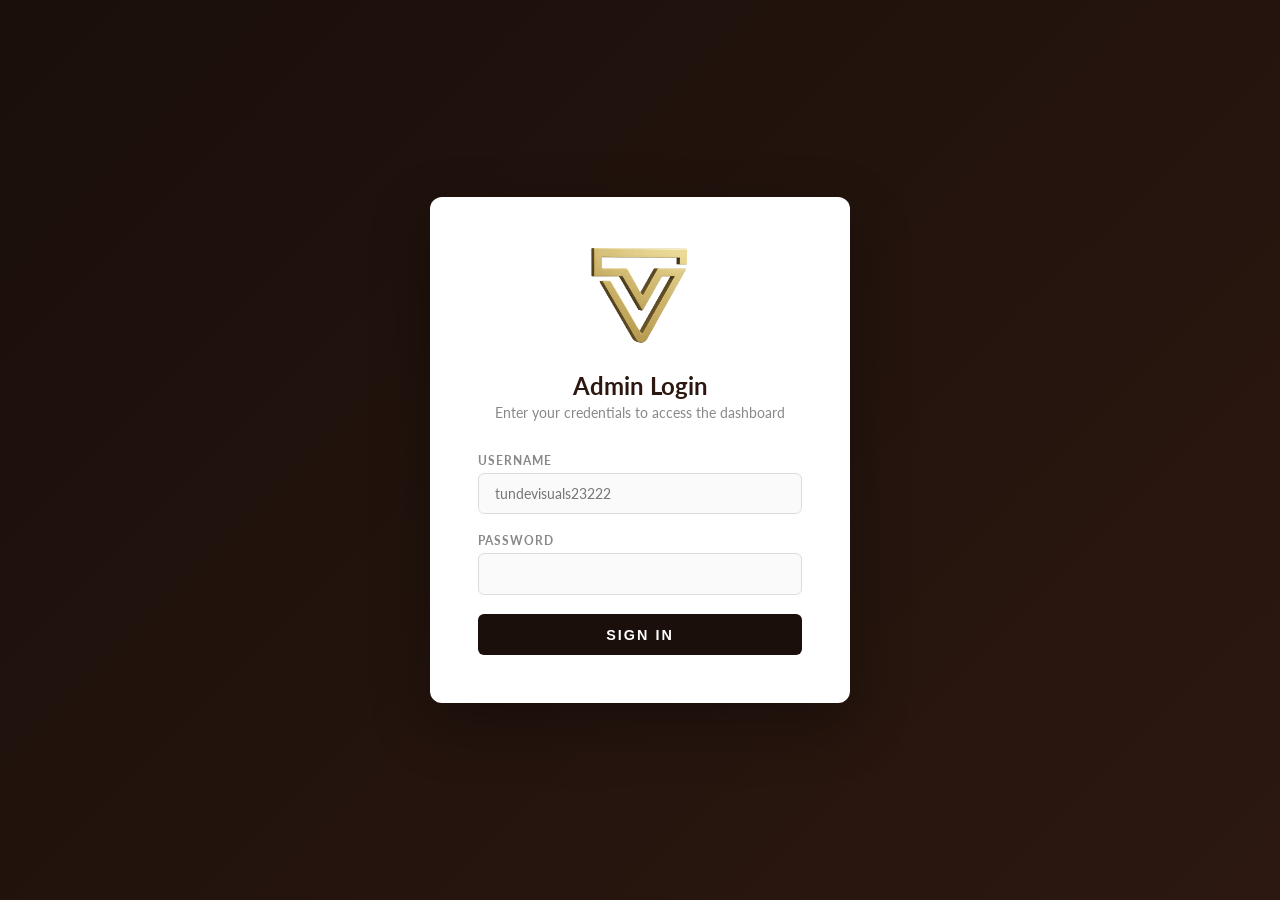
<file: admin/index.html>
<!DOCTYPE html>
<html lang="en">
<head>
  <meta charset="UTF-8">
  <meta name="viewport" content="width=device-width, initial-scale=1.0">
  <title>Admin Login | Tunde Visuals</title>
  <link rel="preconnect" href="https://fonts.googleapis.com">
  <link rel="preconnect" href="https://fonts.gstatic.com" crossorigin>
  <link href="https://fonts.googleapis.com/css2?family=Lato:wght@300;400;700;900&display=swap" rel="stylesheet">
  <link rel="stylesheet" href="css/admin.css">
</head>
<body>
  <div class="admin-login">
    <div class="login-card">
      <div class="login-logo">
        <img src="../LOGO%20PNG.PNG" alt="Tunde Visuals">
      </div>
      <h1>Admin Login</h1>
      <p class="login-sub">Enter your credentials to access the dashboard</p>
      <form id="loginForm">
        <div class="form-group">
          <label for="username">Username</label>
          <input type="text" id="username" name="username" required placeholder="tundevisuals23222">
        </div>
        <div class="form-group">
          <label for="password">Password</label>
          <input type="password" id="password" name="password" required>
        </div>
        <div class="form-error" id="loginError">Invalid credentials</div>
        <button type="submit" class="login-btn">Sign In</button>
      </form>
    </div>
  </div>
  <script>
/**
 * [js-sha256]{@link https://github.com/emn178/js-sha256}
 *
 * @version 0.11.0
 * @author Chen, Yi-Cyuan [emn178@gmail.com]
 * @copyright Chen, Yi-Cyuan 2014-2024
 * @license MIT
 */
/*jslint bitwise: true */
(function () {
  'use strict';

  var ERROR = 'input is invalid type';
  var WINDOW = typeof window === 'object';
  var root = WINDOW ? window : {};
  if (root.JS_SHA256_NO_WINDOW) {
    WINDOW = false;
  }
  var WEB_WORKER = !WINDOW && typeof self === 'object';
  var NODE_JS = !root.JS_SHA256_NO_NODE_JS && typeof process === 'object' && process.versions && process.versions.node;
  if (NODE_JS) {
    root = global;
  } else if (WEB_WORKER) {
    root = self;
  }
  var COMMON_JS = !root.JS_SHA256_NO_COMMON_JS && typeof module === 'object' && module.exports;
  var AMD = typeof define === 'function' && define.amd;
  var ARRAY_BUFFER = !root.JS_SHA256_NO_ARRAY_BUFFER && typeof ArrayBuffer !== 'undefined';
  var HEX_CHARS = '0123456789abcdef'.split('');
  var EXTRA = [-2147483648, 8388608, 32768, 128];
  var SHIFT = [24, 16, 8, 0];
  var K = [
    0x428a2f98, 0x71374491, 0xb5c0fbcf, 0xe9b5dba5, 0x3956c25b, 0x59f111f1, 0x923f82a4, 0xab1c5ed5,
    0xd807aa98, 0x12835b01, 0x243185be, 0x550c7dc3, 0x72be5d74, 0x80deb1fe, 0x9bdc06a7, 0xc19bf174,
    0xe49b69c1, 0xefbe4786, 0x0fc19dc6, 0x240ca1cc, 0x2de92c6f, 0x4a7484aa, 0x5cb0a9dc, 0x76f988da,
    0x983e5152, 0xa831c66d, 0xb00327c8, 0xbf597fc7, 0xc6e00bf3, 0xd5a79147, 0x06ca6351, 0x14292967,
    0x27b70a85, 0x2e1b2138, 0x4d2c6dfc, 0x53380d13, 0x650a7354, 0x766a0abb, 0x81c2c92e, 0x92722c85,
    0xa2bfe8a1, 0xa81a664b, 0xc24b8b70, 0xc76c51a3, 0xd192e819, 0xd6990624, 0xf40e3585, 0x106aa070,
    0x19a4c116, 0x1e376c08, 0x2748774c, 0x34b0bcb5, 0x391c0cb3, 0x4ed8aa4a, 0x5b9cca4f, 0x682e6ff3,
    0x748f82ee, 0x78a5636f, 0x84c87814, 0x8cc70208, 0x90befffa, 0xa4506ceb, 0xbef9a3f7, 0xc67178f2
  ];
  var OUTPUT_TYPES = ['hex', 'array', 'digest', 'arrayBuffer'];

  var blocks = [];

  if (root.JS_SHA256_NO_NODE_JS || !Array.isArray) {
    Array.isArray = function (obj) {
      return Object.prototype.toString.call(obj) === '[object Array]';
    };
  }

  if (ARRAY_BUFFER && (root.JS_SHA256_NO_ARRAY_BUFFER_IS_VIEW || !ArrayBuffer.isView)) {
    ArrayBuffer.isView = function (obj) {
      return typeof obj === 'object' && obj.buffer && obj.buffer.constructor === ArrayBuffer;
    };
  }

  var createOutputMethod = function (outputType, is224) {
    return function (message) {
      return new Sha256(is224, true).update(message)[outputType]();
    };
  };

  var createMethod = function (is224) {
    var method = createOutputMethod('hex', is224);
    if (NODE_JS) {
      method = nodeWrap(method, is224);
    }
    method.create = function () {
      return new Sha256(is224);
    };
    method.update = function (message) {
      return method.create().update(message);
    };
    for (var i = 0; i < OUTPUT_TYPES.length; ++i) {
      var type = OUTPUT_TYPES[i];
      method[type] = createOutputMethod(type, is224);
    }
    return method;
  };

  var nodeWrap = function (method, is224) {
    var crypto = require('crypto')
    var Buffer = require('buffer').Buffer;
    var algorithm = is224 ? 'sha224' : 'sha256';
    var bufferFrom;
    if (Buffer.from && !root.JS_SHA256_NO_BUFFER_FROM) {
      bufferFrom = Buffer.from;
    } else {
      bufferFrom = function (message) {
        return new Buffer(message);
      };
    }
    var nodeMethod = function (message) {
      if (typeof message === 'string') {
        return crypto.createHash(algorithm).update(message, 'utf8').digest('hex');
      } else {
        if (message === null || message === undefined) {
          throw new Error(ERROR);
        } else if (message.constructor === ArrayBuffer) {
          message = new Uint8Array(message);
        }
      }
      if (Array.isArray(message) || ArrayBuffer.isView(message) ||
        message.constructor === Buffer) {
        return crypto.createHash(algorithm).update(bufferFrom(message)).digest('hex');
      } else {
        return method(message);
      }
    };
    return nodeMethod;
  };

  var createHmacOutputMethod = function (outputType, is224) {
    return function (key, message) {
      return new HmacSha256(key, is224, true).update(message)[outputType]();
    };
  };

  var createHmacMethod = function (is224) {
    var method = createHmacOutputMethod('hex', is224);
    method.create = function (key) {
      return new HmacSha256(key, is224);
    };
    method.update = function (key, message) {
      return method.create(key).update(message);
    };
    for (var i = 0; i < OUTPUT_TYPES.length; ++i) {
      var type = OUTPUT_TYPES[i];
      method[type] = createHmacOutputMethod(type, is224);
    }
    return method;
  };

  function Sha256(is224, sharedMemory) {
    if (sharedMemory) {
      blocks[0] = blocks[16] = blocks[1] = blocks[2] = blocks[3] =
        blocks[4] = blocks[5] = blocks[6] = blocks[7] =
        blocks[8] = blocks[9] = blocks[10] = blocks[11] =
        blocks[12] = blocks[13] = blocks[14] = blocks[15] = 0;
      this.blocks = blocks;
    } else {
      this.blocks = [0, 0, 0, 0, 0, 0, 0, 0, 0, 0, 0, 0, 0, 0, 0, 0, 0];
    }

    if (is224) {
      this.h0 = 0xc1059ed8;
      this.h1 = 0x367cd507;
      this.h2 = 0x3070dd17;
      this.h3 = 0xf70e5939;
      this.h4 = 0xffc00b31;
      this.h5 = 0x68581511;
      this.h6 = 0x64f98fa7;
      this.h7 = 0xbefa4fa4;
    } else { // 256
      this.h0 = 0x6a09e667;
      this.h1 = 0xbb67ae85;
      this.h2 = 0x3c6ef372;
      this.h3 = 0xa54ff53a;
      this.h4 = 0x510e527f;
      this.h5 = 0x9b05688c;
      this.h6 = 0x1f83d9ab;
      this.h7 = 0x5be0cd19;
    }

    this.block = this.start = this.bytes = this.hBytes = 0;
    this.finalized = this.hashed = false;
    this.first = true;
    this.is224 = is224;
  }

  Sha256.prototype.update = function (message) {
    if (this.finalized) {
      return;
    }
    var notString, type = typeof message;
    if (type !== 'string') {
      if (type === 'object') {
        if (message === null) {
          throw new Error(ERROR);
        } else if (ARRAY_BUFFER && message.constructor === ArrayBuffer) {
          message = new Uint8Array(message);
        } else if (!Array.isArray(message)) {
          if (!ARRAY_BUFFER || !ArrayBuffer.isView(message)) {
            throw new Error(ERROR);
          }
        }
      } else {
        throw new Error(ERROR);
      }
      notString = true;
    }
    var code, index = 0, i, length = message.length, blocks = this.blocks;
    while (index < length) {
      if (this.hashed) {
        this.hashed = false;
        blocks[0] = this.block;
        this.block = blocks[16] = blocks[1] = blocks[2] = blocks[3] =
          blocks[4] = blocks[5] = blocks[6] = blocks[7] =
          blocks[8] = blocks[9] = blocks[10] = blocks[11] =
          blocks[12] = blocks[13] = blocks[14] = blocks[15] = 0;
      }

      if (notString) {
        for (i = this.start; index < length && i < 64; ++index) {
          blocks[i >>> 2] |= message[index] << SHIFT[i++ & 3];
        }
      } else {
        for (i = this.start; index < length && i < 64; ++index) {
          code = message.charCodeAt(index);
          if (code < 0x80) {
            blocks[i >>> 2] |= code << SHIFT[i++ & 3];
          } else if (code < 0x800) {
            blocks[i >>> 2] |= (0xc0 | (code >>> 6)) << SHIFT[i++ & 3];
            blocks[i >>> 2] |= (0x80 | (code & 0x3f)) << SHIFT[i++ & 3];
          } else if (code < 0xd800 || code >= 0xe000) {
            blocks[i >>> 2] |= (0xe0 | (code >>> 12)) << SHIFT[i++ & 3];
            blocks[i >>> 2] |= (0x80 | ((code >>> 6) & 0x3f)) << SHIFT[i++ & 3];
            blocks[i >>> 2] |= (0x80 | (code & 0x3f)) << SHIFT[i++ & 3];
          } else {
            code = 0x10000 + (((code & 0x3ff) << 10) | (message.charCodeAt(++index) & 0x3ff));
            blocks[i >>> 2] |= (0xf0 | (code >>> 18)) << SHIFT[i++ & 3];
            blocks[i >>> 2] |= (0x80 | ((code >>> 12) & 0x3f)) << SHIFT[i++ & 3];
            blocks[i >>> 2] |= (0x80 | ((code >>> 6) & 0x3f)) << SHIFT[i++ & 3];
            blocks[i >>> 2] |= (0x80 | (code & 0x3f)) << SHIFT[i++ & 3];
          }
        }
      }

      this.lastByteIndex = i;
      this.bytes += i - this.start;
      if (i >= 64) {
        this.block = blocks[16];
        this.start = i - 64;
        this.hash();
        this.hashed = true;
      } else {
        this.start = i;
      }
    }
    if (this.bytes > 4294967295) {
      this.hBytes += this.bytes / 4294967296 << 0;
      this.bytes = this.bytes % 4294967296;
    }
    return this;
  };

  Sha256.prototype.finalize = function () {
    if (this.finalized) {
      return;
    }
    this.finalized = true;
    var blocks = this.blocks, i = this.lastByteIndex;
    blocks[16] = this.block;
    blocks[i >>> 2] |= EXTRA[i & 3];
    this.block = blocks[16];
    if (i >= 56) {
      if (!this.hashed) {
        this.hash();
      }
      blocks[0] = this.block;
      blocks[16] = blocks[1] = blocks[2] = blocks[3] =
        blocks[4] = blocks[5] = blocks[6] = blocks[7] =
        blocks[8] = blocks[9] = blocks[10] = blocks[11] =
        blocks[12] = blocks[13] = blocks[14] = blocks[15] = 0;
    }
    blocks[14] = this.hBytes << 3 | this.bytes >>> 29;
    blocks[15] = this.bytes << 3;
    this.hash();
  };

  Sha256.prototype.hash = function () {
    var a = this.h0, b = this.h1, c = this.h2, d = this.h3, e = this.h4, f = this.h5, g = this.h6,
      h = this.h7, blocks = this.blocks, j, s0, s1, maj, t1, t2, ch, ab, da, cd, bc;

    for (j = 16; j < 64; ++j) {
      // rightrotate
      t1 = blocks[j - 15];
      s0 = ((t1 >>> 7) | (t1 << 25)) ^ ((t1 >>> 18) | (t1 << 14)) ^ (t1 >>> 3);
      t1 = blocks[j - 2];
      s1 = ((t1 >>> 17) | (t1 << 15)) ^ ((t1 >>> 19) | (t1 << 13)) ^ (t1 >>> 10);
      blocks[j] = blocks[j - 16] + s0 + blocks[j - 7] + s1 << 0;
    }

    bc = b & c;
    for (j = 0; j < 64; j += 4) {
      if (this.first) {
        if (this.is224) {
          ab = 300032;
          t1 = blocks[0] - 1413257819;
          h = t1 - 150054599 << 0;
          d = t1 + 24177077 << 0;
        } else {
          ab = 704751109;
          t1 = blocks[0] - 210244248;
          h = t1 - 1521486534 << 0;
          d = t1 + 143694565 << 0;
        }
        this.first = false;
      } else {
        s0 = ((a >>> 2) | (a << 30)) ^ ((a >>> 13) | (a << 19)) ^ ((a >>> 22) | (a << 10));
        s1 = ((e >>> 6) | (e << 26)) ^ ((e >>> 11) | (e << 21)) ^ ((e >>> 25) | (e << 7));
        ab = a & b;
        maj = ab ^ (a & c) ^ bc;
        ch = (e & f) ^ (~e & g);
        t1 = h + s1 + ch + K[j] + blocks[j];
        t2 = s0 + maj;
        h = d + t1 << 0;
        d = t1 + t2 << 0;
      }
      s0 = ((d >>> 2) | (d << 30)) ^ ((d >>> 13) | (d << 19)) ^ ((d >>> 22) | (d << 10));
      s1 = ((h >>> 6) | (h << 26)) ^ ((h >>> 11) | (h << 21)) ^ ((h >>> 25) | (h << 7));
      da = d & a;
      maj = da ^ (d & b) ^ ab;
      ch = (h & e) ^ (~h & f);
      t1 = g + s1 + ch + K[j + 1] + blocks[j + 1];
      t2 = s0 + maj;
      g = c + t1 << 0;
      c = t1 + t2 << 0;
      s0 = ((c >>> 2) | (c << 30)) ^ ((c >>> 13) | (c << 19)) ^ ((c >>> 22) | (c << 10));
      s1 = ((g >>> 6) | (g << 26)) ^ ((g >>> 11) | (g << 21)) ^ ((g >>> 25) | (g << 7));
      cd = c & d;
      maj = cd ^ (c & a) ^ da;
      ch = (g & h) ^ (~g & e);
      t1 = f + s1 + ch + K[j + 2] + blocks[j + 2];
      t2 = s0 + maj;
      f = b + t1 << 0;
      b = t1 + t2 << 0;
      s0 = ((b >>> 2) | (b << 30)) ^ ((b >>> 13) | (b << 19)) ^ ((b >>> 22) | (b << 10));
      s1 = ((f >>> 6) | (f << 26)) ^ ((f >>> 11) | (f << 21)) ^ ((f >>> 25) | (f << 7));
      bc = b & c;
      maj = bc ^ (b & d) ^ cd;
      ch = (f & g) ^ (~f & h);
      t1 = e + s1 + ch + K[j + 3] + blocks[j + 3];
      t2 = s0 + maj;
      e = a + t1 << 0;
      a = t1 + t2 << 0;
      this.chromeBugWorkAround = true;
    }

    this.h0 = this.h0 + a << 0;
    this.h1 = this.h1 + b << 0;
    this.h2 = this.h2 + c << 0;
    this.h3 = this.h3 + d << 0;
    this.h4 = this.h4 + e << 0;
    this.h5 = this.h5 + f << 0;
    this.h6 = this.h6 + g << 0;
    this.h7 = this.h7 + h << 0;
  };

  Sha256.prototype.hex = function () {
    this.finalize();

    var h0 = this.h0, h1 = this.h1, h2 = this.h2, h3 = this.h3, h4 = this.h4, h5 = this.h5,
      h6 = this.h6, h7 = this.h7;

    var hex = HEX_CHARS[(h0 >>> 28) & 0x0F] + HEX_CHARS[(h0 >>> 24) & 0x0F] +
      HEX_CHARS[(h0 >>> 20) & 0x0F] + HEX_CHARS[(h0 >>> 16) & 0x0F] +
      HEX_CHARS[(h0 >>> 12) & 0x0F] + HEX_CHARS[(h0 >>> 8) & 0x0F] +
      HEX_CHARS[(h0 >>> 4) & 0x0F] + HEX_CHARS[h0 & 0x0F] +
      HEX_CHARS[(h1 >>> 28) & 0x0F] + HEX_CHARS[(h1 >>> 24) & 0x0F] +
      HEX_CHARS[(h1 >>> 20) & 0x0F] + HEX_CHARS[(h1 >>> 16) & 0x0F] +
      HEX_CHARS[(h1 >>> 12) & 0x0F] + HEX_CHARS[(h1 >>> 8) & 0x0F] +
      HEX_CHARS[(h1 >>> 4) & 0x0F] + HEX_CHARS[h1 & 0x0F] +
      HEX_CHARS[(h2 >>> 28) & 0x0F] + HEX_CHARS[(h2 >>> 24) & 0x0F] +
      HEX_CHARS[(h2 >>> 20) & 0x0F] + HEX_CHARS[(h2 >>> 16) & 0x0F] +
      HEX_CHARS[(h2 >>> 12) & 0x0F] + HEX_CHARS[(h2 >>> 8) & 0x0F] +
      HEX_CHARS[(h2 >>> 4) & 0x0F] + HEX_CHARS[h2 & 0x0F] +
      HEX_CHARS[(h3 >>> 28) & 0x0F] + HEX_CHARS[(h3 >>> 24) & 0x0F] +
      HEX_CHARS[(h3 >>> 20) & 0x0F] + HEX_CHARS[(h3 >>> 16) & 0x0F] +
      HEX_CHARS[(h3 >>> 12) & 0x0F] + HEX_CHARS[(h3 >>> 8) & 0x0F] +
      HEX_CHARS[(h3 >>> 4) & 0x0F] + HEX_CHARS[h3 & 0x0F] +
      HEX_CHARS[(h4 >>> 28) & 0x0F] + HEX_CHARS[(h4 >>> 24) & 0x0F] +
      HEX_CHARS[(h4 >>> 20) & 0x0F] + HEX_CHARS[(h4 >>> 16) & 0x0F] +
      HEX_CHARS[(h4 >>> 12) & 0x0F] + HEX_CHARS[(h4 >>> 8) & 0x0F] +
      HEX_CHARS[(h4 >>> 4) & 0x0F] + HEX_CHARS[h4 & 0x0F] +
      HEX_CHARS[(h5 >>> 28) & 0x0F] + HEX_CHARS[(h5 >>> 24) & 0x0F] +
      HEX_CHARS[(h5 >>> 20) & 0x0F] + HEX_CHARS[(h5 >>> 16) & 0x0F] +
      HEX_CHARS[(h5 >>> 12) & 0x0F] + HEX_CHARS[(h5 >>> 8) & 0x0F] +
      HEX_CHARS[(h5 >>> 4) & 0x0F] + HEX_CHARS[h5 & 0x0F] +
      HEX_CHARS[(h6 >>> 28) & 0x0F] + HEX_CHARS[(h6 >>> 24) & 0x0F] +
      HEX_CHARS[(h6 >>> 20) & 0x0F] + HEX_CHARS[(h6 >>> 16) & 0x0F] +
      HEX_CHARS[(h6 >>> 12) & 0x0F] + HEX_CHARS[(h6 >>> 8) & 0x0F] +
      HEX_CHARS[(h6 >>> 4) & 0x0F] + HEX_CHARS[h6 & 0x0F];
    if (!this.is224) {
      hex += HEX_CHARS[(h7 >>> 28) & 0x0F] + HEX_CHARS[(h7 >>> 24) & 0x0F] +
        HEX_CHARS[(h7 >>> 20) & 0x0F] + HEX_CHARS[(h7 >>> 16) & 0x0F] +
        HEX_CHARS[(h7 >>> 12) & 0x0F] + HEX_CHARS[(h7 >>> 8) & 0x0F] +
        HEX_CHARS[(h7 >>> 4) & 0x0F] + HEX_CHARS[h7 & 0x0F];
    }
    return hex;
  };

  Sha256.prototype.toString = Sha256.prototype.hex;

  Sha256.prototype.digest = function () {
    this.finalize();

    var h0 = this.h0, h1 = this.h1, h2 = this.h2, h3 = this.h3, h4 = this.h4, h5 = this.h5,
      h6 = this.h6, h7 = this.h7;

    var arr = [
      (h0 >>> 24) & 0xFF, (h0 >>> 16) & 0xFF, (h0 >>> 8) & 0xFF, h0 & 0xFF,
      (h1 >>> 24) & 0xFF, (h1 >>> 16) & 0xFF, (h1 >>> 8) & 0xFF, h1 & 0xFF,
      (h2 >>> 24) & 0xFF, (h2 >>> 16) & 0xFF, (h2 >>> 8) & 0xFF, h2 & 0xFF,
      (h3 >>> 24) & 0xFF, (h3 >>> 16) & 0xFF, (h3 >>> 8) & 0xFF, h3 & 0xFF,
      (h4 >>> 24) & 0xFF, (h4 >>> 16) & 0xFF, (h4 >>> 8) & 0xFF, h4 & 0xFF,
      (h5 >>> 24) & 0xFF, (h5 >>> 16) & 0xFF, (h5 >>> 8) & 0xFF, h5 & 0xFF,
      (h6 >>> 24) & 0xFF, (h6 >>> 16) & 0xFF, (h6 >>> 8) & 0xFF, h6 & 0xFF
    ];
    if (!this.is224) {
      arr.push((h7 >>> 24) & 0xFF, (h7 >>> 16) & 0xFF, (h7 >>> 8) & 0xFF, h7 & 0xFF);
    }
    return arr;
  };

  Sha256.prototype.array = Sha256.prototype.digest;

  Sha256.prototype.arrayBuffer = function () {
    this.finalize();

    var buffer = new ArrayBuffer(this.is224 ? 28 : 32);
    var dataView = new DataView(buffer);
    dataView.setUint32(0, this.h0);
    dataView.setUint32(4, this.h1);
    dataView.setUint32(8, this.h2);
    dataView.setUint32(12, this.h3);
    dataView.setUint32(16, this.h4);
    dataView.setUint32(20, this.h5);
    dataView.setUint32(24, this.h6);
    if (!this.is224) {
      dataView.setUint32(28, this.h7);
    }
    return buffer;
  };

  function HmacSha256(key, is224, sharedMemory) {
    var i, type = typeof key;
    if (type === 'string') {
      var bytes = [], length = key.length, index = 0, code;
      for (i = 0; i < length; ++i) {
        code = key.charCodeAt(i);
        if (code < 0x80) {
          bytes[index++] = code;
        } else if (code < 0x800) {
          bytes[index++] = (0xc0 | (code >>> 6));
          bytes[index++] = (0x80 | (code & 0x3f));
        } else if (code < 0xd800 || code >= 0xe000) {
          bytes[index++] = (0xe0 | (code >>> 12));
          bytes[index++] = (0x80 | ((code >>> 6) & 0x3f));
          bytes[index++] = (0x80 | (code & 0x3f));
        } else {
          code = 0x10000 + (((code & 0x3ff) << 10) | (key.charCodeAt(++i) & 0x3ff));
          bytes[index++] = (0xf0 | (code >>> 18));
          bytes[index++] = (0x80 | ((code >>> 12) & 0x3f));
          bytes[index++] = (0x80 | ((code >>> 6) & 0x3f));
          bytes[index++] = (0x80 | (code & 0x3f));
        }
      }
      key = bytes;
    } else {
      if (type === 'object') {
        if (key === null) {
          throw new Error(ERROR);
        } else if (ARRAY_BUFFER && key.constructor === ArrayBuffer) {
          key = new Uint8Array(key);
        } else if (!Array.isArray(key)) {
          if (!ARRAY_BUFFER || !ArrayBuffer.isView(key)) {
            throw new Error(ERROR);
          }
        }
      } else {
        throw new Error(ERROR);
      }
    }

    if (key.length > 64) {
      key = (new Sha256(is224, true)).update(key).array();
    }

    var oKeyPad = [], iKeyPad = [];
    for (i = 0; i < 64; ++i) {
      var b = key[i] || 0;
      oKeyPad[i] = 0x5c ^ b;
      iKeyPad[i] = 0x36 ^ b;
    }

    Sha256.call(this, is224, sharedMemory);

    this.update(iKeyPad);
    this.oKeyPad = oKeyPad;
    this.inner = true;
    this.sharedMemory = sharedMemory;
  }
  HmacSha256.prototype = new Sha256();

  HmacSha256.prototype.finalize = function () {
    Sha256.prototype.finalize.call(this);
    if (this.inner) {
      this.inner = false;
      var innerHash = this.array();
      Sha256.call(this, this.is224, this.sharedMemory);
      this.update(this.oKeyPad);
      this.update(innerHash);
      Sha256.prototype.finalize.call(this);
    }
  };

  var exports = createMethod();
  exports.sha256 = exports;
  exports.sha224 = createMethod(true);
  exports.sha256.hmac = createHmacMethod();
  exports.sha224.hmac = createHmacMethod(true);

  if (COMMON_JS) {
    module.exports = exports;
  } else {
    root.sha256 = exports.sha256;
    root.sha224 = exports.sha224;
    if (AMD) {
      define(function () {
        return exports;
      });
    }
  }
})();
  </script>
  <script>
    // Expected hashes: SHA-256 of "tundevisuals23222" and "hlT^M84M%ilgvdeM"
    var EXPECTED_USER = '7cb02f69e7985b28bdda7b622f63cc04d1071f64b1dcfe8e9f08a9e932070f96';
    var EXPECTED_PASS = '97efbb1f640c74f7b2078a64ae375bea2da8b512638171cc59d385f5c685d46a';

    document.getElementById('loginForm').addEventListener('submit', function(e) {
      e.preventDefault();
      var user = document.getElementById('username').value;
      var pass = document.getElementById('password').value;
      var userHash = sha256(user);
      var passHash = sha256(pass);
      if (userHash === EXPECTED_USER && passHash === EXPECTED_PASS) {
        sessionStorage.setItem('tv_admin', '1');
        window.location.href = 'dashboard.html';
      } else {
        document.getElementById('loginError').classList.add('show');
      }
    });
  </script>
</body>
</html>
</file>
<file: admin/css/admin.css>
*, *::before, *::after { margin: 0; padding: 0; box-sizing: border-box; }

:root {
  --primary: #1a0f0a;
  --secondary: #c4956a;
  --bg: #f5f0e8;
  --card: #fff;
  --text: #2c1810;
  --text-light: #888;
  --danger: #c62828;
  --success: #2e7d32;
}

body {
  font-family: 'Lato', sans-serif;
  background: var(--bg);
  color: var(--text);
  min-height: 100vh;
}

/* ─── LOGIN ─── */
.admin-login {
  display: flex; align-items: center; justify-content: center;
  min-height: 100vh; padding: 2rem;
  background: linear-gradient(135deg, var(--primary) 0%, #2c1810 100%);
}

.login-card {
  background: var(--card); padding: 3rem; width: 100%; max-width: 420px;
  border-radius: 12px; box-shadow: 0 20px 60px rgba(0,0,0,0.3);
}

.login-logo { text-align: center; margin-bottom: 1.5rem; }
.login-logo img { width: 100px; height: auto; }

.login-card h1 { font-size: 1.5rem; text-align: center; margin-bottom: 0.3rem; }
.login-sub { text-align: center; color: var(--text-light); font-size: 0.85rem; margin-bottom: 2rem; }

.form-group { margin-bottom: 1.2rem; }
.form-group label {
  display: block; font-size: 0.75rem; font-weight: 700;
  text-transform: uppercase; letter-spacing: 1px; margin-bottom: 0.3rem;
  color: var(--text-light);
}
.form-group input, .form-group select, .form-group textarea {
  width: 100%; padding: 0.7rem 1rem; font-size: 0.9rem;
  border: 1px solid #ddd; border-radius: 6px;
  background: #fafafa; transition: border 0.2s;
  font-family: 'Lato', sans-serif;
}
.form-group input:focus, .form-group select:focus, .form-group textarea:focus {
  outline: none; border-color: var(--secondary);
}
.form-group textarea { resize: vertical; }

.form-error { display: none; color: var(--danger); font-size: 0.8rem; margin-bottom: 0.8rem; text-align: center; }
.form-error.show { display: block; }

.form-status { margin-top: 0.8rem; font-size: 0.85rem; font-weight: 700; text-align: center; }
.form-status.success { color: var(--success); }
.form-status.error { color: var(--danger); }

.login-btn {
  width: 100%; padding: 0.8rem; font-size: 0.9rem; font-weight: 700;
  text-transform: uppercase; letter-spacing: 2px;
  background: var(--primary); color: #fff;
  border: none; border-radius: 6px; cursor: pointer;
  transition: background 0.2s;
}
.login-btn:hover { background: #2c1810; }

/* ─── ADMIN NAV ─── */
.admin-nav {
  background: var(--primary); padding: 0 2rem;
  position: sticky; top: 0; z-index: 100;
  box-shadow: 0 2px 10px rgba(0,0,0,0.2);
}
.admin-nav-inner {
  max-width: 1200px; margin: 0 auto;
  display: flex; align-items: center; justify-content: space-between;
  gap: 1rem; flex-wrap: wrap;
}
.admin-brand {
  display: flex; align-items: center; gap: 0.6rem;
  color: #fff; font-weight: 700; font-size: 1rem; letter-spacing: 1px;
}
.admin-brand-img { width: 32px; height: auto; }
.admin-nav-links { display: flex; gap: 0.2rem; flex-wrap: wrap; }
.nav-tab {
  display: inline-block; padding: 0.8rem 1.2rem;
  color: rgba(255,255,255,0.6); text-decoration: none;
  font-size: 0.8rem; font-weight: 700; text-transform: uppercase;
  letter-spacing: 1px; transition: all 0.2s; border-bottom: 2px solid transparent;
}
.nav-tab:hover { color: #fff; }
.nav-tab.active { color: var(--secondary); border-bottom-color: var(--secondary); }

.logout-btn {
  padding: 0.5rem 1.2rem; font-size: 0.75rem; font-weight: 700;
  text-transform: uppercase; letter-spacing: 1px;
  color: var(--danger); text-decoration: none;
  border: 1px solid var(--danger); border-radius: 4px;
  transition: all 0.2s;
}
.logout-btn:hover { background: var(--danger); color: #fff; }

/* ─── CONTAINER ─── */
.admin-container {
  max-width: 1200px; margin: 0 auto; padding: 2rem;
}

.admin-tab { display: none; }
.admin-tab.active { display: block; }

.admin-tab h2 { font-size: 1.5rem; margin-bottom: 1.5rem; }

/* ─── CARDS ─── */
.admin-card {
  background: var(--card); border-radius: 8px;
  padding: 1.5rem; margin-bottom: 1.5rem;
  box-shadow: 0 2px 8px rgba(0,0,0,0.06);
}
.admin-card h3 { font-size: 1rem; margin-bottom: 1rem; }

/* ─── STATS ─── */
.stats-grid {
  display: grid; grid-template-columns: repeat(auto-fit, minmax(180px, 1fr));
  gap: 1rem; margin-bottom: 1.5rem;
}
.stat-card {
  background: var(--card); border-radius: 8px; padding: 1.5rem; text-align: center;
  box-shadow: 0 2px 8px rgba(0,0,0,0.06);
}
.stat-card .stat-num { font-size: 2.5rem; font-weight: 900; color: var(--secondary); }
.stat-card .stat-label { font-size: 0.75rem; color: var(--text-light); text-transform: uppercase; letter-spacing: 1px; margin-top: 0.3rem; }

/* ─── QUICK LINKS ─── */
.quick-links { display: flex; gap: 0.8rem; flex-wrap: wrap; }
.quick-link {
  display: inline-block; padding: 0.6rem 1.5rem;
  background: var(--primary); color: #fff; text-decoration: none;
  border-radius: 6px; font-size: 0.8rem; font-weight: 700;
  transition: background 0.2s;
}
.quick-link:hover { background: #2c1810; }

/* ─── BUTTONS ─── */
.admin-btn {
  display: inline-block; padding: 0.7rem 1.8rem;
  font-size: 0.8rem; font-weight: 700; text-transform: uppercase;
  letter-spacing: 1px; background: var(--primary); color: #fff;
  border: none; border-radius: 6px; cursor: pointer;
  transition: background 0.2s;
}
.admin-btn:hover { background: #2c1810; }
.admin-btn.danger { background: var(--danger); }
.admin-btn.danger:hover { background: #b71c1c; }
.admin-btn.small { padding: 0.4rem 1rem; font-size: 0.7rem; }

/* ─── GALLERY GRID ─── */
.admin-gallery-grid {
  display: grid; grid-template-columns: repeat(auto-fill, minmax(150px, 1fr));
  gap: 1rem; margin-top: 1rem;
}
.admin-gallery-item {
  background: #f5f0e8; border-radius: 6px; overflow: hidden;
  box-shadow: 0 2px 6px rgba(0,0,0,0.08); position: relative;
}
.admin-gallery-item img { width: 100%; aspect-ratio: 1; object-fit: cover; display: block; }
.admin-gallery-item .item-category {
  position: absolute; top: 0.4rem; left: 0.4rem;
  background: rgba(0,0,0,0.7); color: #fff;
  padding: 0.2rem 0.5rem; border-radius: 3px;
  font-size: 0.6rem; font-weight: 700; text-transform: uppercase;
}
.admin-gallery-item .item-remove {
  position: absolute; top: 0.4rem; right: 0.4rem;
  width: 24px; height: 24px; background: var(--danger); color: #fff;
  border: none; border-radius: 50%; cursor: pointer;
  display: flex; align-items: center; justify-content: center;
  font-size: 0.8rem; font-weight: 700;
  opacity: 0; transition: opacity 0.2s;
}
.admin-gallery-item:hover .item-remove { opacity: 1; }

/* ─── SERVICES EDITOR ─── */
.service-edit-card {
  background: var(--card); border-radius: 8px; padding: 1.2rem;
  margin-bottom: 1rem; box-shadow: 0 1px 4px rgba(0,0,0,0.06);
  display: grid; grid-template-columns: 1fr 1fr; gap: 0.8rem;
}
.service-edit-card .full-width { grid-column: 1 / -1; }
.service-edit-card label { font-size: 0.7rem; font-weight: 700; text-transform: uppercase; letter-spacing: 1px; color: var(--text-light); margin-bottom: 0.2rem; display: block; }
.service-edit-card input, .service-edit-card textarea { width: 100%; padding: 0.5rem 0.8rem; font-size: 0.85rem; border: 1px solid #ddd; border-radius: 4px; font-family: 'Lato', sans-serif; }

/* ─── REVIEWS EDITOR ─── */
.review-edit-card {
  background: var(--card); border-radius: 8px; padding: 1.2rem;
  margin-bottom: 1rem; box-shadow: 0 1px 4px rgba(0,0,0,0.06);
  position: relative;
}
.review-edit-card .remove-review {
  position: absolute; top: 0.6rem; right: 0.6rem;
  width: 28px; height: 28px; background: var(--danger); color: #fff;
  border: none; border-radius: 50%; cursor: pointer;
  font-size: 0.9rem; font-weight: 700;
  display: flex; align-items: center; justify-content: center;
}
.review-edit-card label { font-size: 0.7rem; font-weight: 700; text-transform: uppercase; letter-spacing: 1px; color: var(--text-light); margin-bottom: 0.2rem; display: block; }
.review-edit-card input, .review-edit-card textarea { width: 100%; padding: 0.5rem 0.8rem; font-size: 0.85rem; border: 1px solid #ddd; border-radius: 4px; font-family: 'Lato', sans-serif; margin-bottom: 0.6rem; }

/* ─── RESPONSIVE ─── */
@media (max-width: 768px) {
  .admin-nav { padding: 0 1rem; }
  .admin-nav-inner { flex-direction: column; padding: 0.5rem 0; }
  .admin-nav-links { width: 100%; justify-content: center; }
  .nav-tab { padding: 0.5rem 0.8rem; font-size: 0.7rem; }
  .admin-container { padding: 1rem; }
  .stats-grid { grid-template-columns: repeat(2, 1fr); }
  .login-card { padding: 2rem; }
  .admin-gallery-grid { grid-template-columns: repeat(auto-fill, minmax(120px, 1fr)); }
  .service-edit-card { grid-template-columns: 1fr; }
}

@media (max-width: 480px) {
  .admin-nav-links { gap: 0; }
  .nav-tab { font-size: 0.65rem; padding: 0.4rem 0.6rem; }
  .stats-grid { grid-template-columns: 1fr; }
  .admin-gallery-grid { grid-template-columns: repeat(auto-fill, minmax(100px, 1fr)); gap: 0.5rem; }
  .login-card { padding: 1.5rem; }
}
</file>
